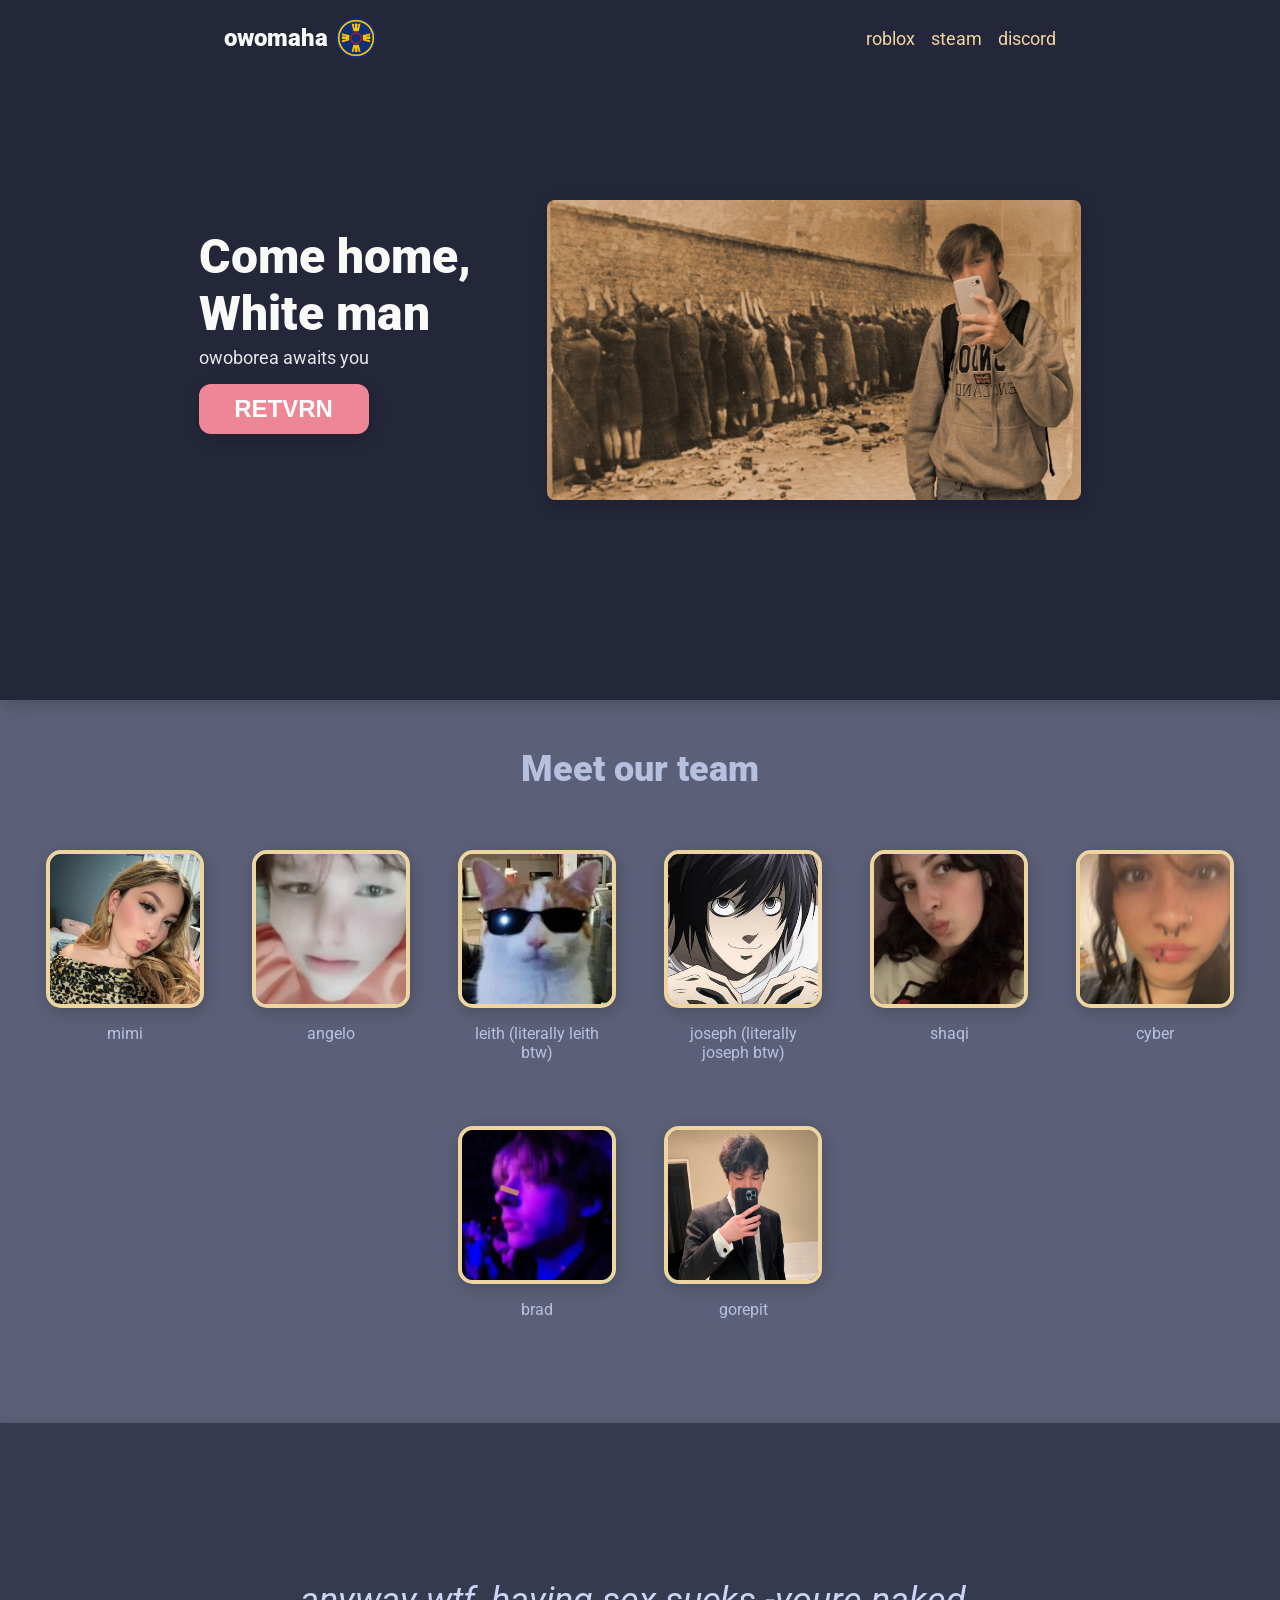
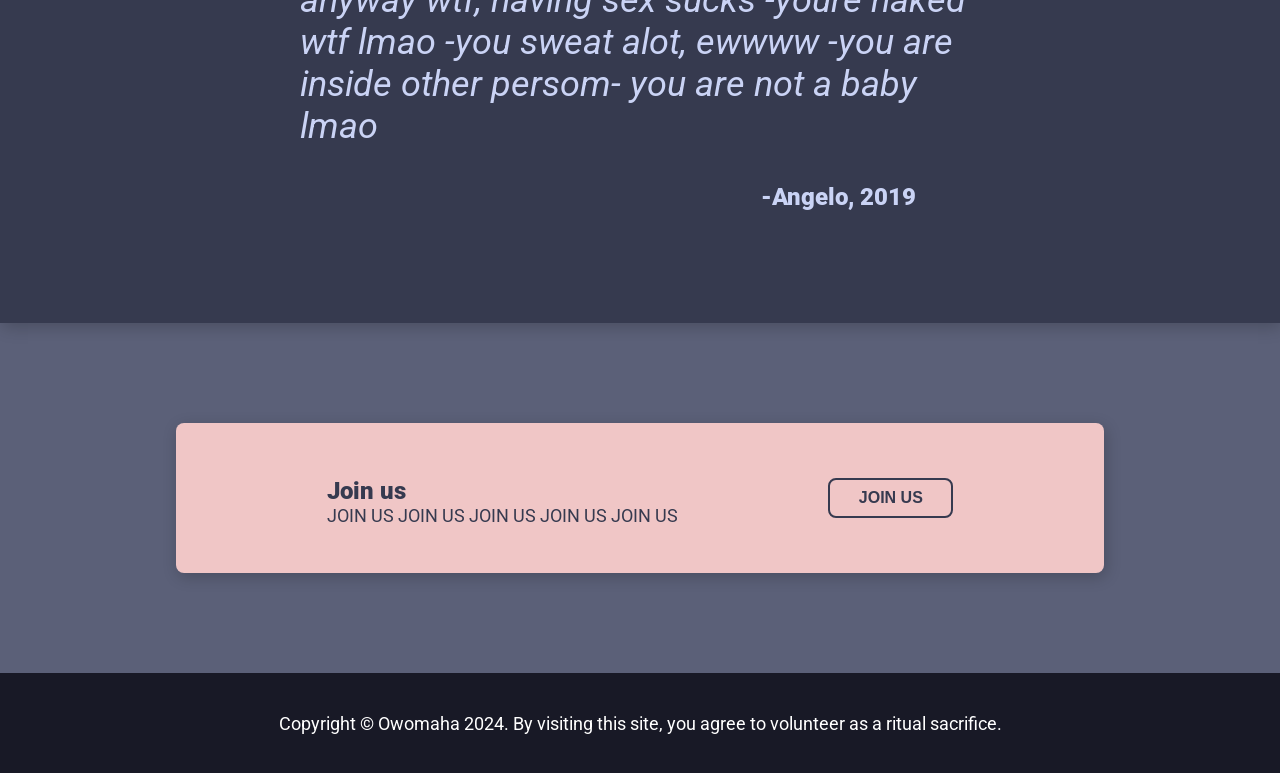
<file: index.html>
<!DOCTYPE html>
<html lang="en">
<head>
    <meta charset="UTF-8">
    <meta name="viewport" content="width=device-width, initial-scale=1.0">
    <title>OWOMAHA</title>
    <link rel="stylesheet" href="styles.css">
    <link rel="icon" href="images/favicon.ico" type="image/x-icon">
</head>
<body>
    <div class="header">
        <div class="upper-header">
        <div class="logo">
            <p>owomaha</p>
            <img src="images/owomaha.png">
        </div>
        <ul>
            <li><a href="https://www.roblox.com/groups/5641098/owomaha#!/about" target="_blank" rel="noreferrer">roblox</a></li>
            <li><a href="https://steamcommunity.com/groups/owomaha" target="_blank" rel="noreferrer">steam</a></li>
            <li><a href="https://discord.gg/pYGXEMgJ8q" target="_blank" rel="noreferrer">discord</a></li>
        </ul>
    </div>
        <div class="headerimg">
        <div class="lower-header">
            <div class="hmain">Come home, White man</div>
            <p class="hsecond">owoborea awaits you</p>
            <button class="signup"><a href="https://www.youtube.com/watch?v=dQw4w9WgXcQ" target="_blank" rel="noreferrer">RETVRN</a></button>
        </div>
        <img src="images/rya.jpg">
    </div>
    </div>

    <div class="info">
        <p class="title">Meet our team</p>
        <div class="cards">
            <div class="card">
                <img src="images/mimi.jpg" alt="Image 1">
                <div class="subtext">
                    <p>mimi</p>
                </div>
            </div>
            <div class="card">
                <img src="images/angelo.jpg" alt="Image 2">
                <div class="subtext">
                    <p>angelo</p>
                </div>
            </div>
            <div class="card">
                <img src="images/leith.jpg" alt="Image 3">
                <div class="subtext">
                    <p>leith (literally leith btw)</p>
                </div>
            </div>
            <div class="card">
                <img src="images/hydration.jpg" alt="Image 4">
                <div class="subtext">
                    <p>joseph (literally joseph btw)</p>
                </div>
            </div>
            <div class="card">
                <img src="images/shaqi.jpg" alt="Image 4">
                <div class="subtext">
                    <p>shaqi</p>
                </div>
            </div>
            <div class="card">
                <img src="images/cyber.jpg" alt="Image 4">
                <div class="subtext">
                    <p>cyber</p>
                </div>
            </div>
            <div class="card">
                <img src="images/brad.jpg" alt="Image 4">
                <div class="subtext">
                    <p>brad</p>
                </div>
            </div>
            <div class="card">
                <img src="images/gorepit.jpg" alt="Image 4">
                <div class="subtext">
                    <p>gorepit</p>
                </div>
            </div>
        </div>
    </div>    

    <div class="quote">
        <div class="quotetxt">
        <p>anyway wtf, having sex sucks 
            -youre naked wtf lmao
            -you sweat alot, ewwww
            -you are inside other persom-
             you are not a baby lmao</p>
    </div>
        <p class="citation">-Angelo, 2019</p>
    </div>

    <div class="action">
        <div class="acttext">
            <p class="actheader">Join us</p>
            <p class="actsubtext">JOIN US JOIN US JOIN US JOIN US JOIN US</p>
        </div>
        <button class="actsignup"><a href="https://discord.gg/pYGXEMgJ8q" target="_blank" rel="noreferrer">JOIN US</a></button>
    </div>

    <div class="footer">Copyright © Owomaha 2024. By visiting this site, you agree to volunteer as a ritual sacrifice.</div>
</body>
</html>
</file>
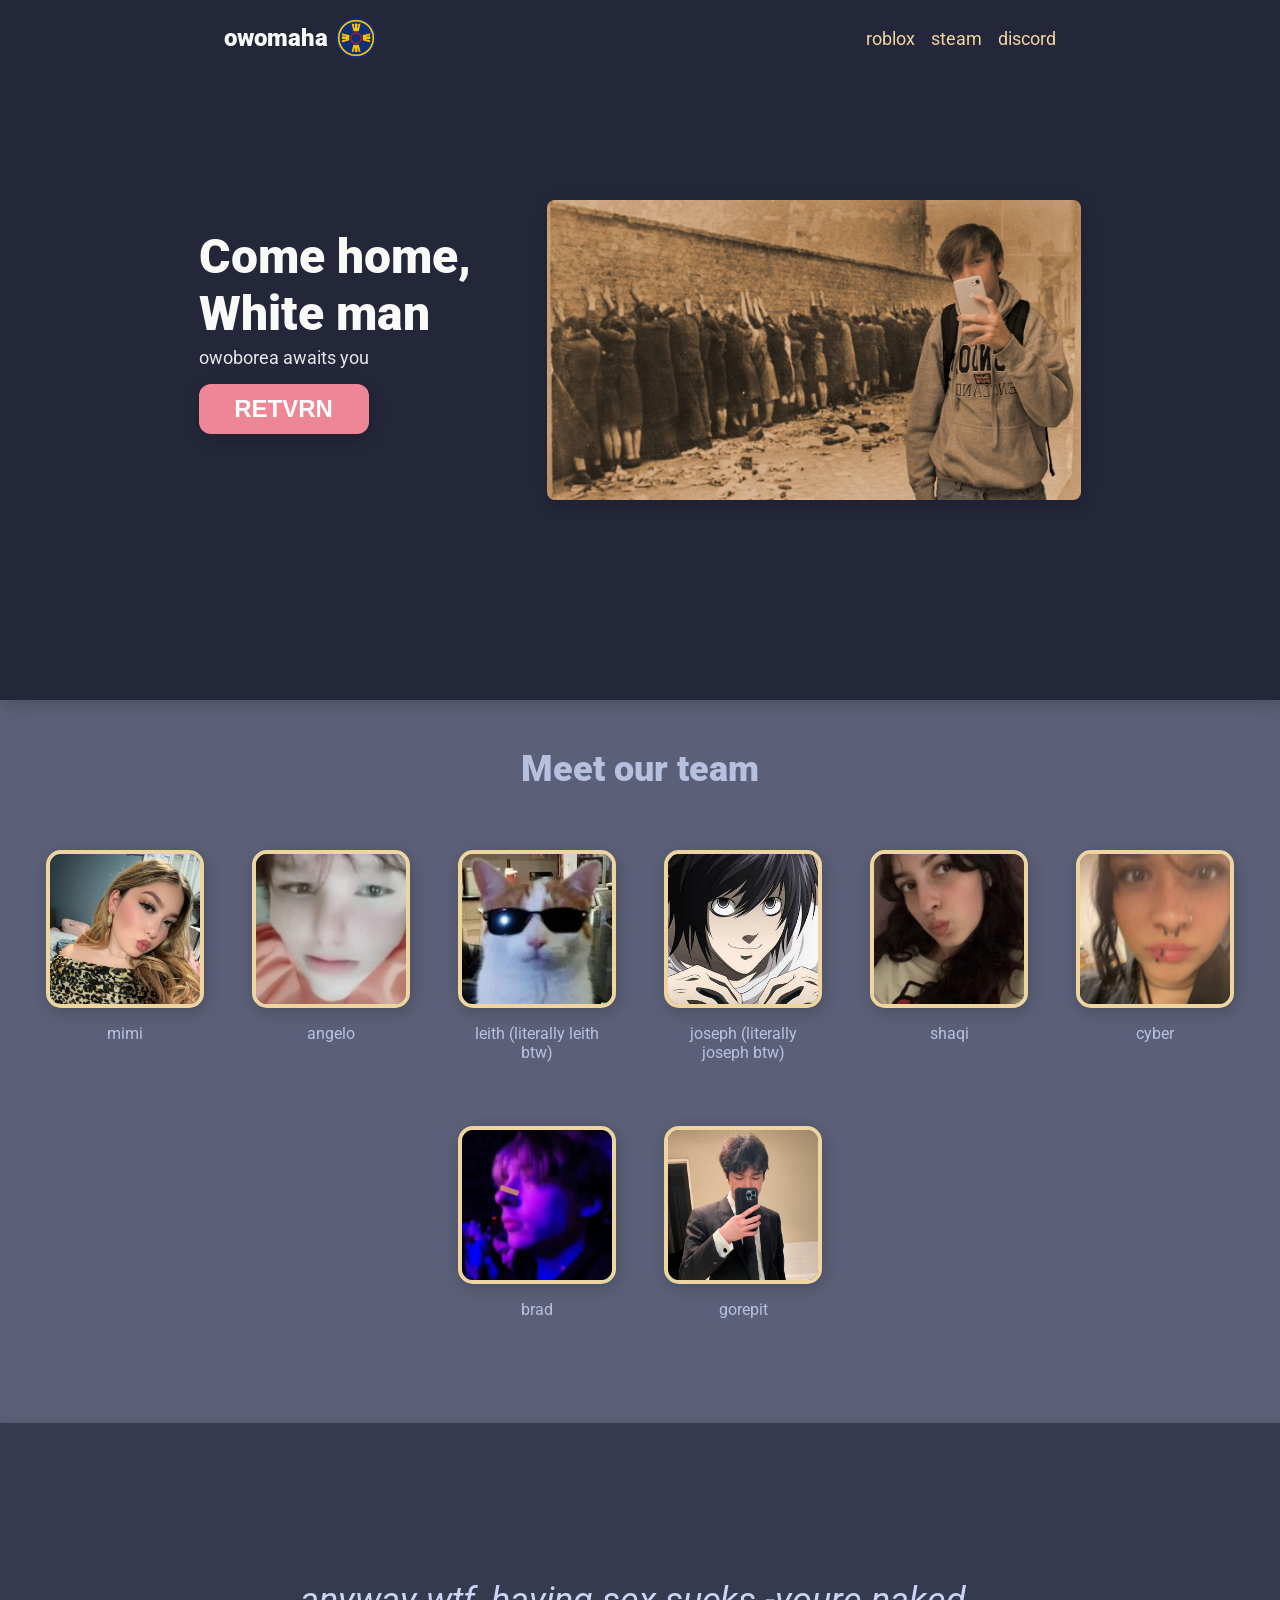
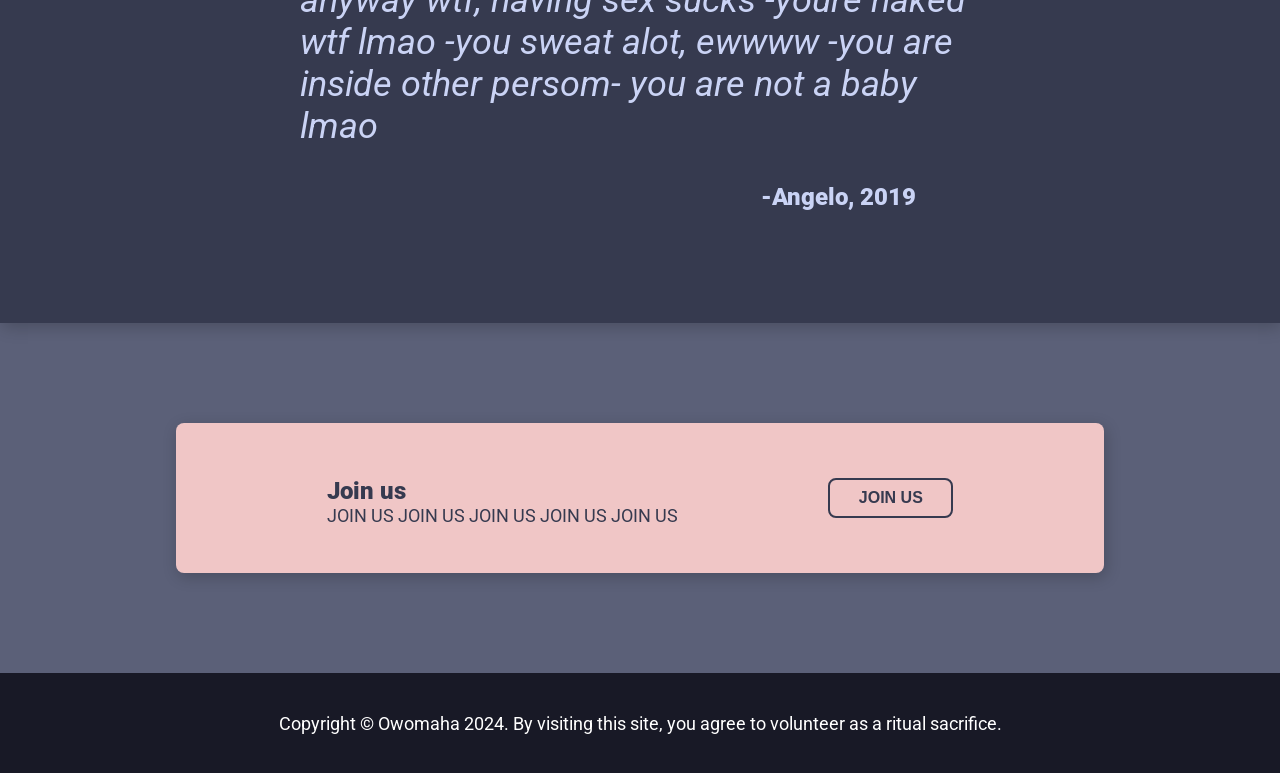
<file: files/index.html>
<!DOCTYPE html>
<html lang="en">
<head>
    <meta charset="UTF-8">
    <meta name="viewport" content="width=device-width, initial-scale=1.0">
    <title>OWOMAHA</title>
    <link rel="stylesheet" href="styles.css">
    <link rel="icon" href="../images/favicon.ico" type="image/x-icon">
</head>
<body>
    <div class="header">
        <div class="upper-header">
        <div class="logo">
            <p>owomaha</p>
            <img src="../images/owomaha.png">
        </div>
        <ul>
            <li><a href="https://www.roblox.com/groups/5641098/owomaha#!/about" target="_blank" rel="noreferrer">roblox</a></li>
            <li><a href="https://steamcommunity.com/groups/owomaha" target="_blank" rel="noreferrer">steam</a></li>
            <li><a href="https://discord.gg/pYGXEMgJ8q" target="_blank" rel="noreferrer">discord</a></li>
        </ul>
    </div>
        <div class="headerimg">
        <div class="lower-header">
            <div class="hmain">Come home, White man</div>
            <p class="hsecond">owoborea awaits you</p>
            <button class="signup"><a href="https://www.youtube.com/watch?v=dQw4w9WgXcQ" target="_blank" rel="noreferrer">RETVRN</a></button>
        </div>
        <img src="../images/rya.jpg">
    </div>
    </div>

    <div class="info">
        <p class="title">Meet our team</p>
        <div class="cards">
            <div class="card">
                <img src="../images/mimi.jpg" alt="Image 1">
                <div class="subtext">
                    <p>mimi</p>
                </div>
            </div>
            <div class="card">
                <img src="../images/angelo.jpg" alt="Image 2">
                <div class="subtext">
                    <p>angelo</p>
                </div>
            </div>
            <div class="card">
                <img src="../images/leith.jpg" alt="Image 3">
                <div class="subtext">
                    <p>leith (literally leith btw)</p>
                </div>
            </div>
            <div class="card">
                <img src="../images/hydration.jpg" alt="Image 4">
                <div class="subtext">
                    <p>joseph (literally joseph btw)</p>
                </div>
            </div>
            <div class="card">
                <img src="../images/shaqi.jpg" alt="Image 4">
                <div class="subtext">
                    <p>shaqi</p>
                </div>
            </div>
            <div class="card">
                <img src="../images/cyber.jpg" alt="Image 4">
                <div class="subtext">
                    <p>cyber</p>
                </div>
            </div>
            <div class="card">
                <img src="../images/brad.jpg" alt="Image 4">
                <div class="subtext">
                    <p>brad</p>
                </div>
            </div>
            <div class="card">
                <img src="../images/gorepit.jpg" alt="Image 4">
                <div class="subtext">
                    <p>gorepit</p>
                </div>
            </div>
        </div>
    </div>    

    <div class="quote">
        <div class="quotetxt">
        <p>anyway wtf, having sex sucks 
            -youre naked wtf lmao
            -you sweat alot, ewwww
            -you are inside other persom-
             you are not a baby lmao</p>
    </div>
        <p class="citation">-Angelo, 2019</p>
    </div>

    <div class="action">
        <div class="acttext">
            <p class="actheader">Join us</p>
            <p class="actsubtext">JOIN US JOIN US JOIN US JOIN US JOIN US</p>
        </div>
        <button class="actsignup"><a href="https://discord.gg/pYGXEMgJ8q" target="_blank" rel="noreferrer">JOIN US</a></button>
    </div>

    <div class="footer">Copyright © Owomaha 2024. By visiting this site, you agree to volunteer as a ritual sacrifice.</div>
</body>
</html>
</file>
<file: styles.css>
@import url('https://fonts.googleapis.com/css2?family=Roboto:wght@400;700&display=swap');

body {
    display: flex;
    flex-direction: column;
    font-family: 'Roboto', sans-serif;
    margin: 0;
    min-height: 100vh;
    background-color: #5b6078;
}

.header {
    display: flex;
    flex-direction: column;
    background-color: #24273a;
    height: 700px;
    position: relative;
    box-shadow: 2px 4px 16px rgba(0,0,0,.2);
}

.upper-header {
    display: flex;
    justify-content: space-evenly;
    align-items: center;
    padding: 0px 150px;
    position: absolute;
    top: 0;
    left: 0;
    right: 0;
    margin-left: auto;
    margin-right: auto;
    gap: 16px;
    max-width: 65%;
}

.logo {
    display: flex;
    align-items: center;
    font-size: 24px;
    font-weight: 900;
    color: #F9FAF8;
    flex: 1;
    white-space: nowrap;
    gap: 8px;
}

.logo img {
    display: flex;
    height: 40px;
    width: auto;
}

ul {
    display: flex;
    list-style-type: none;
    gap: 16px;
    margin: 0;
    padding: 0;
    color: #e5e7eb;
    font-size: 18px;
    white-space: nowrap;
}

.upper-header a {
    color: #eed49f;
    text-decoration: none;
}

.lower-header a {
    color: #FFFFFF;
    text-decoration: none;
}

.headerimg {
    display: flex;
    justify-content: center;
    align-items: flex-start;
    gap: 48px;
    margin-top: 200px;
    padding: 0px 150px;
    height: calc(100% - 100px);
}

.lower-header {
    display: flex;
    flex-direction: column;
    align-items: center;
    max-width: 450px;
}

.hmain {
    color: #F9FAF8;
    font-size: 48px;
    font-weight: 900;
    margin-bottom: 0px;
    margin-top: 28px;
    max-width: 300px;
}

.hsecond {
    display: flex;
    align-self: flex-start;
    color: #E5E7EB;
    font-size: 18px;
    margin-bottom: 16px;
    margin-top: 5px;
}

.signup {
    padding: 8px 16px;
    background-color: #ed8796;
    color: white;
    border: none;
    border-radius: 12px;
    cursor: pointer;
    align-self: flex-start;
    font-size: 24px;
    font-weight: 900;
    height: 50px;
    width: 170px;
    box-shadow: 2px 4px 16px rgba(0,0,0,.2);
}

.headerimg img {
    height: 300px;
    width: auto;
    box-shadow: 2px 4px 16px rgba(0,0,0,.2);
    border-radius: 8px;

}

.info {
    display: flex;
    flex-direction: column;
    justify-content: center;
    align-items: center;
}

.title {
    margin-top: 48px;
    font-size: 36px;
    color: #b8c0e0;
    font-weight: 900;
}

.cards {
    display: flex;
    justify-content: center;
    flex-wrap: wrap;
    margin-bottom: 64px;
    color: #b8c0e0;
}

.card {
    display: flex;
    flex-direction: column;
    align-items: center;
    margin: 24px;
}

.cards img {
    border: 4px solid #eed49f;
    border-radius: 15px;
    height: 150px;
    width: auto;
    box-shadow: 2px 4px 16px rgba(0,0,0,.2);
}

.subtext {
    display: flex;
    justify-content: center;
    align-items: center;
    max-width: 150px;
    text-align: center;
}

.quote {
    display: flex;
    flex-direction: column;
    align-items: center;
    background-color: #363a4f;
    padding: 100px 300px;
    max-height: 300px;
    margin-bottom: 100px;
    justify-content: center;
    overflow: hidden;
    box-shadow: 2px 4px 16px rgba(0,0,0,.2);
}

.quotetxt {
    display: flex;
    font-size: 36px;
    font-style: italic;
    color: #cad3f5;
    align-items: center;
    padding-top: 32px;
    margin: 0;
}

.citation {
    display: flex;
    justify-content: flex-end;
    font-size: 24px;
    font-weight: 900;
    padding-right: 64px;
    margin-top: 0;
    align-self: flex-end;
    margin-left: auto;
    color: #cad3f5;
}

.action {
    display: flex;
    justify-content: space-evenly;
    align-items: center;
    background-color: #f0c6c6;
    color: #363a4f;
    width: 70%;
    height: 150px;
    border-radius: 8px;
    padding: 0px 16px;
    margin: 0 auto;
    margin-bottom: 100px;
    box-shadow: 2px 4px 16px rgba(0,0,0,.2);
}

.acttext {
    display: flex;
    flex-direction: column;
}

.actheader {
    font-weight: 900;
    font-size: 24px;
    margin-bottom: 0;
}

.actsubtext {
    margin-top: 0;
    font-size: 18px;
}

.actsignup a {
    text-decoration: none;
    color: #363a4f;
}

.actsignup {
    display: flex;
    align-items: center;
    justify-content: center;
    background-color: #FF000000;
    border: 2px solid #363a4f;
    border-radius: 8px;
    width: 125px;
    height: 40px;
    color: #363a4f;
    font-weight: 900;
    font-size: 16px;
    margin-left: 16px;
    cursor: pointer;    
}

.footer {
    display: flex;
    justify-content: center;
    align-items: center;
    background-color: #181926;
    color: #FFFFFF;
    height: 100px;
    font-size: 18px;
    margin-top: auto;
}
</file>
<file: files/styles.css>
@import url('https://fonts.googleapis.com/css2?family=Roboto:wght@400;700&display=swap');

body {
    display: flex;
    flex-direction: column;
    font-family: 'Roboto', sans-serif;
    margin: 0;
    min-height: 100vh;
    background-color: #5b6078;
}

.header {
    display: flex;
    flex-direction: column;
    background-color: #24273a;
    height: 700px;
    position: relative;
    box-shadow: 2px 4px 16px rgba(0,0,0,.2);
}

.upper-header {
    display: flex;
    justify-content: space-evenly;
    align-items: center;
    padding: 0px 150px;
    position: absolute;
    top: 0;
    left: 0;
    right: 0;
    margin-left: auto;
    margin-right: auto;
    gap: 16px;
    max-width: 65%;
}

.logo {
    display: flex;
    align-items: center;
    font-size: 24px;
    font-weight: 900;
    color: #F9FAF8;
    flex: 1;
    white-space: nowrap;
    gap: 8px;
}

.logo img {
    display: flex;
    height: 40px;
    width: auto;
}

ul {
    display: flex;
    list-style-type: none;
    gap: 16px;
    margin: 0;
    padding: 0;
    color: #e5e7eb;
    font-size: 18px;
    white-space: nowrap;
}

.upper-header a {
    color: #eed49f;
    text-decoration: none;
}

.lower-header a {
    color: #FFFFFF;
    text-decoration: none;
}

.headerimg {
    display: flex;
    justify-content: center;
    align-items: flex-start;
    gap: 48px;
    margin-top: 200px;
    padding: 0px 150px;
    height: calc(100% - 100px);
}

.lower-header {
    display: flex;
    flex-direction: column;
    align-items: center;
    max-width: 450px;
}

.hmain {
    color: #F9FAF8;
    font-size: 48px;
    font-weight: 900;
    margin-bottom: 0px;
    margin-top: 28px;
    max-width: 300px;
}

.hsecond {
    display: flex;
    align-self: flex-start;
    color: #E5E7EB;
    font-size: 18px;
    margin-bottom: 16px;
    margin-top: 5px;
}

.signup {
    padding: 8px 16px;
    background-color: #ed8796;
    color: white;
    border: none;
    border-radius: 12px;
    cursor: pointer;
    align-self: flex-start;
    font-size: 24px;
    font-weight: 900;
    height: 50px;
    width: 170px;
    box-shadow: 2px 4px 16px rgba(0,0,0,.2);
}

.headerimg img {
    height: 300px;
    width: auto;
    box-shadow: 2px 4px 16px rgba(0,0,0,.2);
    border-radius: 8px;

}

.info {
    display: flex;
    flex-direction: column;
    justify-content: center;
    align-items: center;
}

.title {
    margin-top: 48px;
    font-size: 36px;
    color: #b8c0e0;
    font-weight: 900;
}

.cards {
    display: flex;
    justify-content: center;
    flex-wrap: wrap;
    margin-bottom: 64px;
    color: #b8c0e0;
}

.card {
    display: flex;
    flex-direction: column;
    align-items: center;
    margin: 24px;
}

.cards img {
    border: 4px solid #eed49f;
    border-radius: 15px;
    height: 150px;
    width: auto;
    box-shadow: 2px 4px 16px rgba(0,0,0,.2);
}

.subtext {
    display: flex;
    justify-content: center;
    align-items: center;
    max-width: 150px;
    text-align: center;
}

.quote {
    display: flex;
    flex-direction: column;
    align-items: center;
    background-color: #363a4f;
    padding: 100px 300px;
    max-height: 300px;
    margin-bottom: 100px;
    justify-content: center;
    overflow: hidden;
    box-shadow: 2px 4px 16px rgba(0,0,0,.2);
}

.quotetxt {
    display: flex;
    font-size: 36px;
    font-style: italic;
    color: #cad3f5;
    align-items: center;
    padding-top: 32px;
    margin: 0;
}

.citation {
    display: flex;
    justify-content: flex-end;
    font-size: 24px;
    font-weight: 900;
    padding-right: 64px;
    margin-top: 0;
    align-self: flex-end;
    margin-left: auto;
    color: #cad3f5;
}

.action {
    display: flex;
    justify-content: space-evenly;
    align-items: center;
    background-color: #f0c6c6;
    color: #363a4f;
    width: 70%;
    height: 150px;
    border-radius: 8px;
    padding: 0px 16px;
    margin: 0 auto;
    margin-bottom: 100px;
    box-shadow: 2px 4px 16px rgba(0,0,0,.2);
}

.acttext {
    display: flex;
    flex-direction: column;
}

.actheader {
    font-weight: 900;
    font-size: 24px;
    margin-bottom: 0;
}

.actsubtext {
    margin-top: 0;
    font-size: 18px;
}

.actsignup a {
    text-decoration: none;
    color: #363a4f;
}

.actsignup {
    display: flex;
    align-items: center;
    justify-content: center;
    background-color: #FF000000;
    border: 2px solid #363a4f;
    border-radius: 8px;
    width: 125px;
    height: 40px;
    color: #363a4f;
    font-weight: 900;
    font-size: 16px;
    margin-left: 16px;
    cursor: pointer;    
}

.footer {
    display: flex;
    justify-content: center;
    align-items: center;
    background-color: #181926;
    color: #FFFFFF;
    height: 100px;
    font-size: 18px;
    margin-top: auto;
}
</file>
